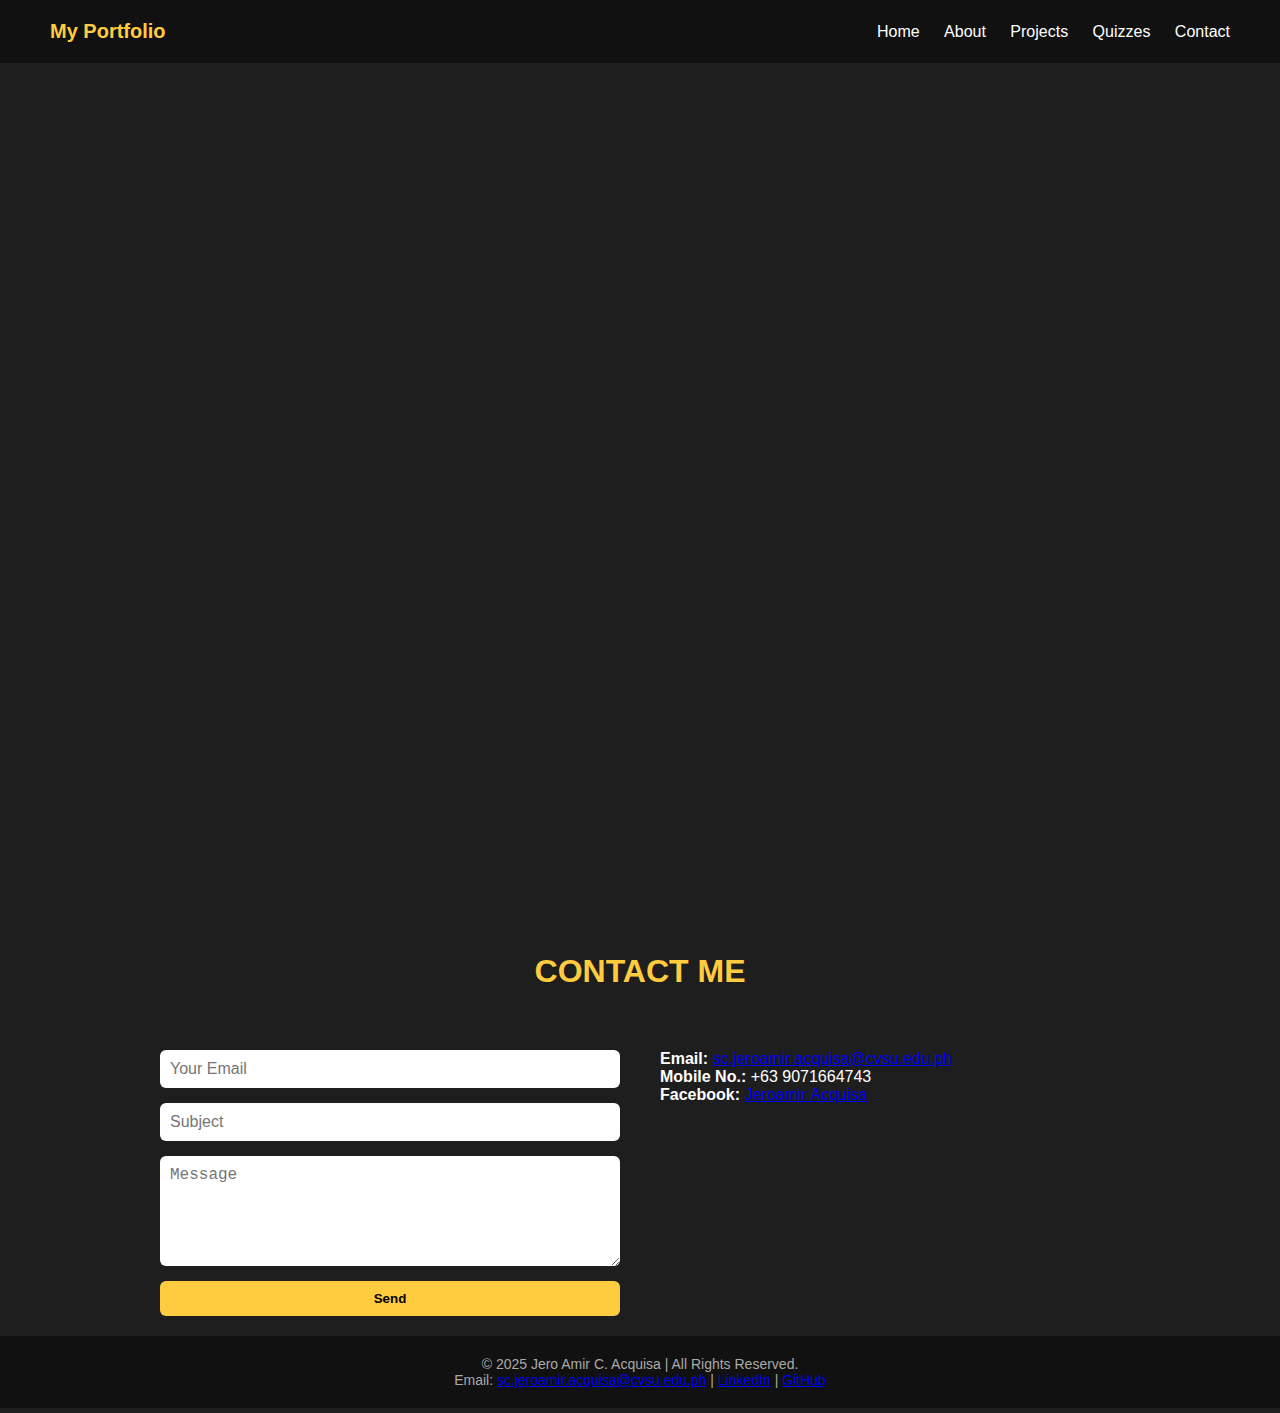
<file: index.html>
<!DOCTYPE html>
<html lang="en">
<head>
  <meta charset="UTF-8">
  <meta name="viewport" content="width=device-width, initial-scale=1.0">
  <title>Home</title>
  <link rel="stylesheet" href="style.css">
</head>
<body>

<header class="navbar">
  <div class="logo"><a href="index.html" style="text-decoration: none; color: #ffcb3f;">My Portfolio</a></div>
  <nav>
    <a href="index.html">Home</a>
    <a href="about.html">About</a>
    <a href="projects.html">Projects</a>
    <a href="quizzes.html">Quizzes</a>
    <a href="index.html#contact">Contact</a>
  </nav>
</header>

<section id="homepage" class="hero">
  <h1>Welcome to My Portfolio</h1>
  <p>IT Student | Future Cybersecurity Expert</p>
</section>
<section id="contact">
  <h2 class="section-title">CONTACT ME</h2>
  <div class="contact-wrapper">
    <form class="contact-form">
      <input type="email" placeholder="Your Email" required>
      <input type="text" placeholder="Subject" required>
      <textarea rows="5" placeholder="Message" required></textarea>
      <button type="submit">Send</button>
    </form>
    <div class="contact-info">
      <p><strong>Email:</strong> <a href="mailto:sc.jeroamir.acquisa@cvsu.edu.ph">sc.jeroamir.acquisa@cvsu.edu.ph</a></p>
      <p><strong>Mobile No.:</strong> +63 9071664743</p>
      <p><strong>Facebook:</strong> <a href="https://www.facebook.com/jhon.acquisa/" target="_blank">Jeroamir Acquisa</a></p>
    </div>
  </div>
</section>

<footer>
  <p>&copy; 2025 Jero Amir C. Acquisa | All Rights Reserved.</p>
  <p>Email: <a href="mailto:sc.jeroamir.acquisa@cvsu.edu.ph">sc.jeroamir.acquisa@cvsu.edu.ph</a> | 
     <a href="https://www.linkedin.com">LinkedIn</a> | 
     <a href="https://github.com">GitHub</a></p>
</footer>

<script src="script.js"></script>
</body>
</html>
</file>
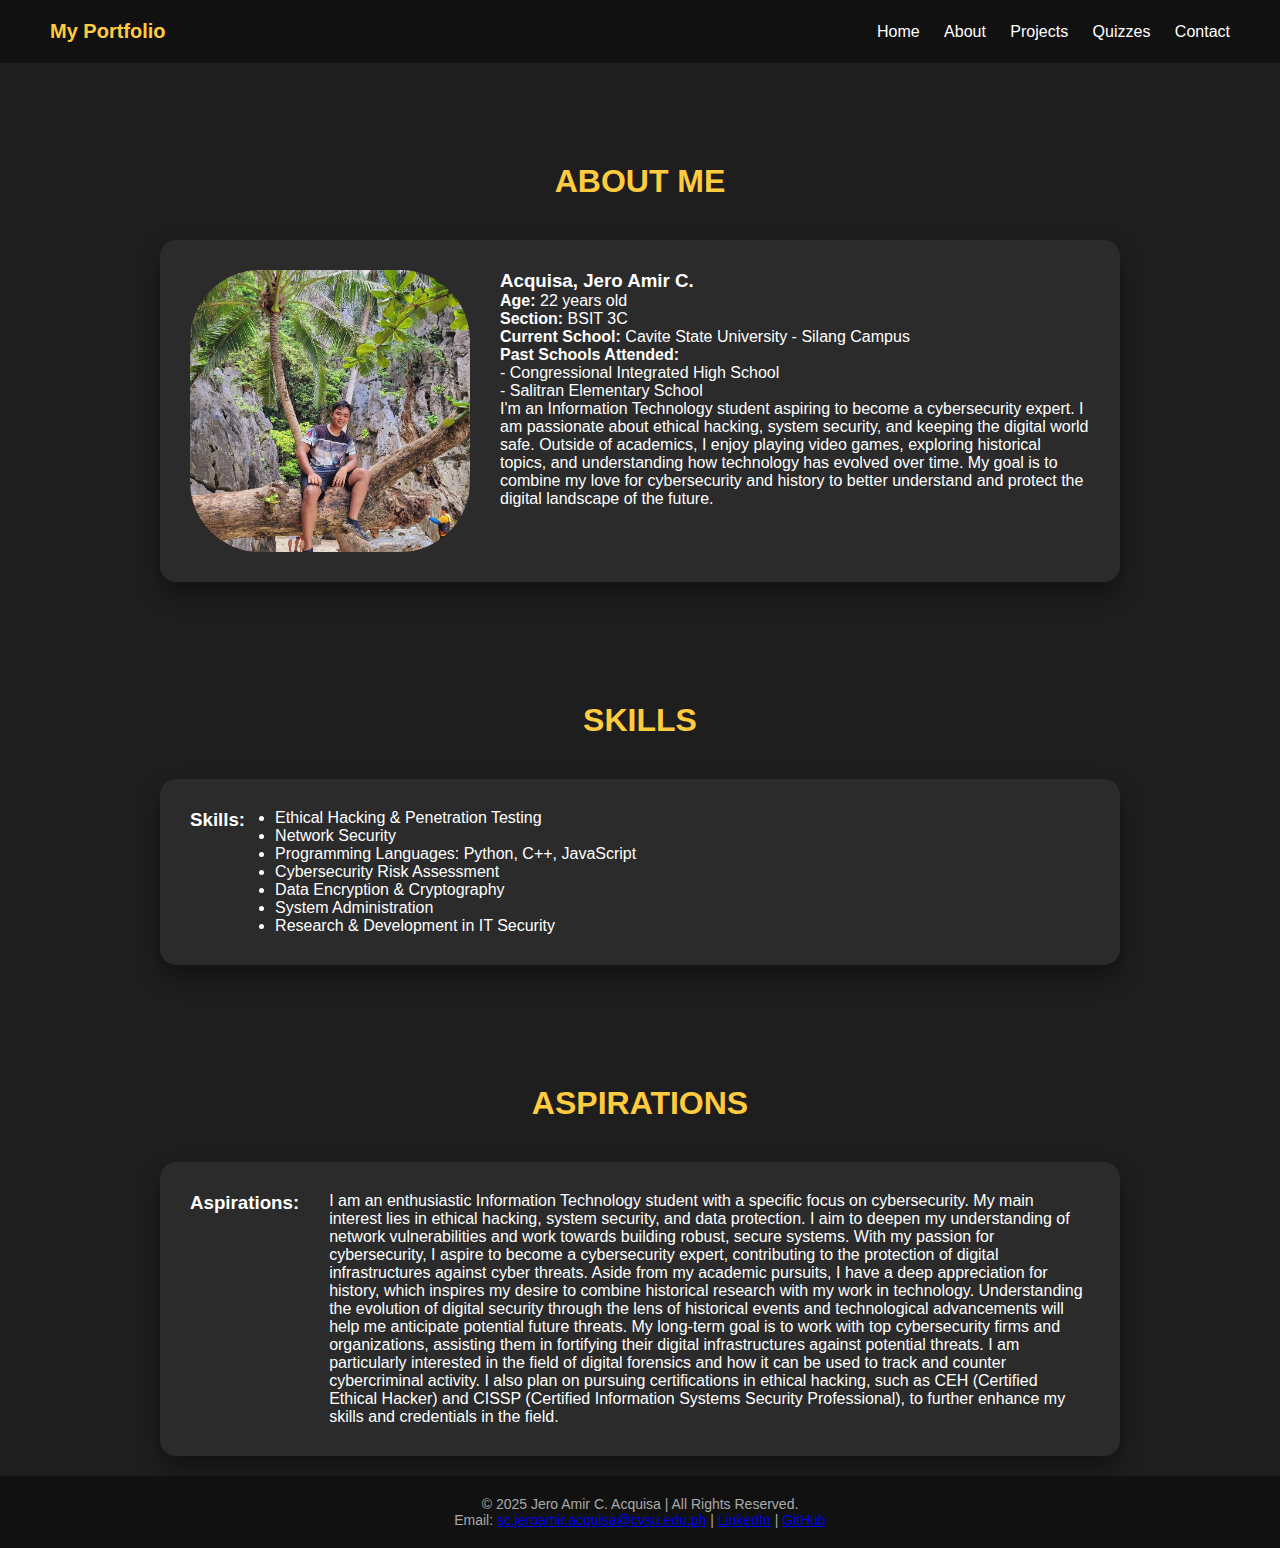
<file: about.html>
<!DOCTYPE html>
<html lang="en">
<head>
  <meta charset="UTF-8">
  <meta name="viewport" content="width=device-width, initial-scale=1.0">
  <title>About</title>
  <link rel="stylesheet" href="style.css">
</head>
<body>

<header class="navbar">
  <div class="logo"><a href="index.html" style="text-decoration: none; color: #ffcb3f;">My Portfolio</a></div>
  <nav>
    <a href="index.html">Home</a>
    <a href="about.html">About</a>
    <a href="projects.html">Projects</a>
    <a href="quizzes.html">Quizzes</a>
    <a href="index.html#contact">Contact</a>
  </nav>
</header>

<section id="about">
  <div class="about-wrapper">
   <h2 class="section-title">
    ABOUT ME
   </h2>
   <div class="about-card">
    <img alt="My Photo" class="mypics" src="img/me.jpg"/>
    <div class="about-info">
     <h3>Acquisa, Jero Amir C.</h3>
     <p><strong>Age:</strong> 22 years old</p>
     <p><strong>Section:</strong> BSIT 3C</p>
     <p><strong>Current School:</strong> Cavite State University - Silang Campus</p>
     <p><strong>Past Schools Attended:</strong><br>
       - Congressional Integrated High School<br>
       - Salitran Elementary School<br>
     </p>
     <p>
       I'm an Information Technology student aspiring to become a cybersecurity expert. I am passionate about ethical hacking, system security, and keeping the digital world safe. Outside of academics, I enjoy playing video games, exploring historical topics, and understanding how technology has evolved over time. My goal is to combine my love for cybersecurity and history to better understand and protect the digital landscape of the future.
     </p>
   </div>
   </div>
  </div>
 </section>
 
 <section id="about">
  <div class="about-wrapper">
   <h2 class="section-title">
    SKILLS
   </h2>
   <div class="about-card">
    <h3>Skills:</h3>
    <ul>
      <li>Ethical Hacking & Penetration Testing</li>
      <li>Network Security</li>
      <li>Programming Languages: Python, C++, JavaScript</li>
      <li>Cybersecurity Risk Assessment</li>
      <li>Data Encryption & Cryptography</li>
      <li>System Administration</li>
      <li>Research & Development in IT Security</li>
    </ul>
 
   </div>
  </div>
 </section>
 
 <section id="about">
  <div class="about-wrapper">
   <h2 class="section-title">
ASPIRATIONS
   </h2>
   <div class="about-card">
    <h3>Aspirations:</h3>
    <p>
      I am an enthusiastic Information Technology student with a specific focus on cybersecurity. My main interest lies in ethical hacking, system security, and data protection. I aim to deepen my understanding of network vulnerabilities and work towards building robust, secure systems. With my passion for cybersecurity, I aspire to become a cybersecurity expert, contributing to the protection of digital infrastructures against cyber threats.
    
    
      Aside from my academic pursuits, I have a deep appreciation for history, which inspires my desire to combine historical research with my work in technology. Understanding the evolution of digital security through the lens of historical events and technological advancements will help me anticipate potential future threats.
    
    
      My long-term goal is to work with top cybersecurity firms and organizations, assisting them in fortifying their digital infrastructures against potential threats. I am particularly interested in the field of digital forensics and how it can be used to track and counter cybercriminal activity. I also plan on pursuing certifications in ethical hacking, such as CEH (Certified Ethical Hacker) and CISSP (Certified Information Systems Security Professional), to further enhance my skills and credentials in the field.
    </p>
   </div>
  </div>
 </section>

<footer>
  <p>&copy; 2025 Jero Amir C. Acquisa | All Rights Reserved.</p>
  <p>Email: <a href="mailto:sc.jeroamir.acquisa@cvsu.edu.ph">sc.jeroamir.acquisa@cvsu.edu.ph</a> | 
     <a href="https://www.linkedin.com">LinkedIn</a> | 
     <a href="https://github.com">GitHub</a></p>
</footer>

<script src="script.js"></script>
</body>
</html>
</file>
<file: style.css>
/* ==================Global Reset ===================*/
* {
  margin: 0;
  padding: 0;
  box-sizing: border-box;
}
body {
  font-family: 'Segoe UI', sans-serif;
  background-color: #1e1e1e;
  color: #fff;
  scroll-behavior: smooth;
}

/*=================== Navbar ====================*/
.navbar {
  background: #111;
  display: flex;
  justify-content: space-between;
  align-items: center;
  padding: 20px 50px;
  position: sticky;
  top: 0;
  z-index: 1000;
}
.navbar .logo {
  font-size: 20px;
  color: #ffcb3f;
  font-weight: bold;
}
.navbar nav a {
  color: #fff;
  margin-left: 20px;
  text-decoration: none;
}
.navbar nav a:hover {
  color: #ffcb3f;
}

/*=============== Hero =====================*/
.hero {
  height: 90vh;
  background: url('your-hero-image.jpg') center/cover no-repeat;
  display: flex;
  flex-direction: column;
  justify-content: center;
  align-items: center;
  text-align: center;
}
.hero h1 {
  font-size: 48px;
}
.hero p {
  font-size: 20px;
  color: #ffcb3f;
  margin-top: 10px;
}

/* ===============Section titles=============== */
.section-title {
  text-align: center;
  font-size: 32px;
  color: #ffcb3f;
  margin: 80px 0 40px;
}

/* ==============About ================*/
.about-wrapper {
  max-width: 1000px;
  margin: auto;
  padding: 20px;
}
.about-card {
  background: #2b2b2b;
  display: flex;
  gap: 30px;
  border-radius: 16px;
  padding: 30px;
  box-shadow: 0 12px 24px rgba(0, 0, 0, 0.4);
}
.about-card img {
  width: 280px;
  border-radius: 25%;
}
.about-info {
  max-width: 600px;
}
.about-card {
  transition: transform 0.3s ease, box-shadow 0.3s ease;
  cursor: default; /* or pointer if you want it to feel clickable */
}

.about-card:hover {
  transform: translateY(-10px);
  box-shadow: 0 16px 32px rgba(255, 203, 63, 0.3);
  background: #333;
}

.about-card:hover img {
  filter: brightness(1.05) contrast(1.05);
  transform: scale(1.02);
  transition: transform 0.3s ease, filter 0.3s ease;
}


/*======== Cards (Projects/Quizzes) ===========*/
.card-container {
  display: flex;
  flex-wrap: wrap;
  justify-content: center;
  gap: 20px;
  max-width: 1000px;
  margin: auto;
  padding: 20px;
}
.card {
  background: #2b2b2b;
  padding: 30px;
  width: 250px;
  border-radius: 12px;
  box-shadow: 0 8px 16px rgba(0, 0, 0, 0.3);
  text-align: center;
}

/*========= Contact ==============*/
.contact-wrapper {
  display: flex;
  flex-wrap: wrap;
  gap: 40px;
  max-width: 1000px;
  margin: auto;
  padding: 20px;
}
.contact-form {
  flex: 1;
  display: flex;
  flex-direction: column;
}
.contact-form input,
.contact-form textarea {
  margin-bottom: 15px;
  padding: 10px;
  border-radius: 6px;
  border: none;
  font-size: 16px;
}
.contact-form button {
  background: #ffcb3f;
  border: none;
  padding: 10px;
  border-radius: 6px;
  font-weight: bold;
  cursor: pointer;
}
.contact-info {
  flex: 1;
}

/* ===============Footer ================*/
footer {
  background: #111;
  text-align: center;
  padding: 20px;
  font-size: 14px;
  color: #aaa;
}


/* quiz and projet */
.card img {
  width: 100%;
  border-radius: 8px;
  margin-bottom: 10px;
}
.card p {
  font-size: 18px;
  font-weight: bold;
  color: #ffcb3f;
}
.modal {
  display: none;
  position: fixed;
  z-index: 2000;
  padding-top: 80px;
  left: 0;
  top: 0;
  width: 100%;
  height: 100%;
  overflow: auto;
  background-color: rgba(0,0,0,0.9);
}
.modal-img {
  display: block;
  margin: auto;
  max-width: 80%;
  max-height: 80vh;
  border-radius: 12px;
}
.modal-caption {
  color: #ffcb3f;
  text-align: center;
  margin-top: 15px;
  font-size: 20px;
}
.close-btn {
  position: absolute;
  top: 30px;
  right: 50px;
  color: #fff;
  font-size: 40px;
  font-weight: bold;
  cursor: pointer;
}
.close-btn:hover {
  color: #ffcb3f;
}
.card {
  position: relative;
  cursor: pointer;
  transition: transform 0.3s ease, box-shadow 0.3s ease;
}

.card:hover {
  transform: translateY(-10px);
  box-shadow: 0 16px 32px rgba(255, 203, 63, 0.3);
}

.card:hover img {
  filter: brightness(1.1);
}

.card::after {
  content: "Click to view";
  position: absolute;
  bottom: 10px;
  left: 0;
  right: 0;
  text-align: center;
  font-size: 14px;
  color: #ffcb3f;
  opacity: 0;
  transition: opacity 0.3s ease;
}

.card:hover::after {
  opacity: 1;
}
/*/*=================== Responsive Design ===================*/
@media (max-width: 768px) {
  .navbar {
    flex-direction: column;
    align-items: flex-start;
    padding: 15px 20px;
  }

  .navbar nav {
    display: flex;
    flex-direction: column;
    width: 100%;
    margin-top: 10px;
  }

  .navbar nav a {
    margin: 10px 0;
  }

  .hero h1 {
    font-size: 32px;
  }

  .hero p {
    font-size: 16px;
    padding: 0 10px;
  }

  .about-card {
    flex-direction: column;
    align-items: center;
    text-align: center;
  }

  .about-card img {
    width: 80%;
  }

  .about-info {
    max-width: 100%;
  }

  .card-container {
    flex-direction: column;
    align-items: center;
  }

  .card {
    width: 90%;
  }

  .contact-wrapper {
    flex-direction: column;
  }

  .contact-form input,
  .contact-form textarea {
    width: 100%;
  }

  .modal-img {
    max-width: 95%;
    max-height: 70vh;
  }

  .close-btn {
    top: 10px;
    right: 20px;
    font-size: 30px;
  }
}

/*/*=================== background ===================*/

.hero::before {
  content: "";
  position: absolute;
  top: 0;
  left: -75%;
  width: 50%;
  height: 100%;
  background: linear-gradient(
    120deg,
    transparent 0%,
    rgba(255, 255, 255, 0.2) 50%,
    transparent 100%
  );
  transform: skewX(-25deg);
  z-index: 1;
  animation: shine 3s ease-in-out infinite;
  pointer-events: none;
}

.hero {
  position: relative;
  overflow: hidden;
  height: 90vh;
  background: linear-gradient(to bottom, rgba(30, 30, 30, 0.9), rgba(30, 30, 30, 0.9)),
              url('img/background.jpg') center/cover no-repeat;
  display: flex;
  flex-direction: column;
  justify-content: center;
  align-items: center;
  text-align: center;
  opacity: 0;
  animation: fadeHero 1.5s ease-out forwards;
}

@keyframes shine {
  0% {
    left: -75%;
  }
  100% {
    left: 125%;
  }
}

@keyframes fadeHero {
  to {
    opacity: 1;
  }
}




/* Modal Styles */
.modal {
  display: none; /* Initially hidden */
  position: fixed;
  z-index: 1;
  left: 0;
  top: 0;
  width: 100%;
  height: 100%;
  overflow: auto;
  background-color: rgba(0, 0, 0, 0.8); /* Black background with opacity */
  justify-content: center;
  align-items: center;
}

.modal-img {
  max-width: 90%;
  max-height: 80%;
  margin: auto;
  display: block;
}

.modal-caption {
  text-align: center;
  color: white;
  margin-top: 20px;
  font-size: 18px;
}

.close-btn {
  position: absolute;
  top: 15px;
  right: 35px;
  color: white;
  font-size: 40px;
  font-weight: bold;
  cursor: pointer;
}

.close-btn:hover,
.close-btn:focus {
  color: #f1f1f1;
  text-decoration: none;
  cursor: pointer;
}
</file>
